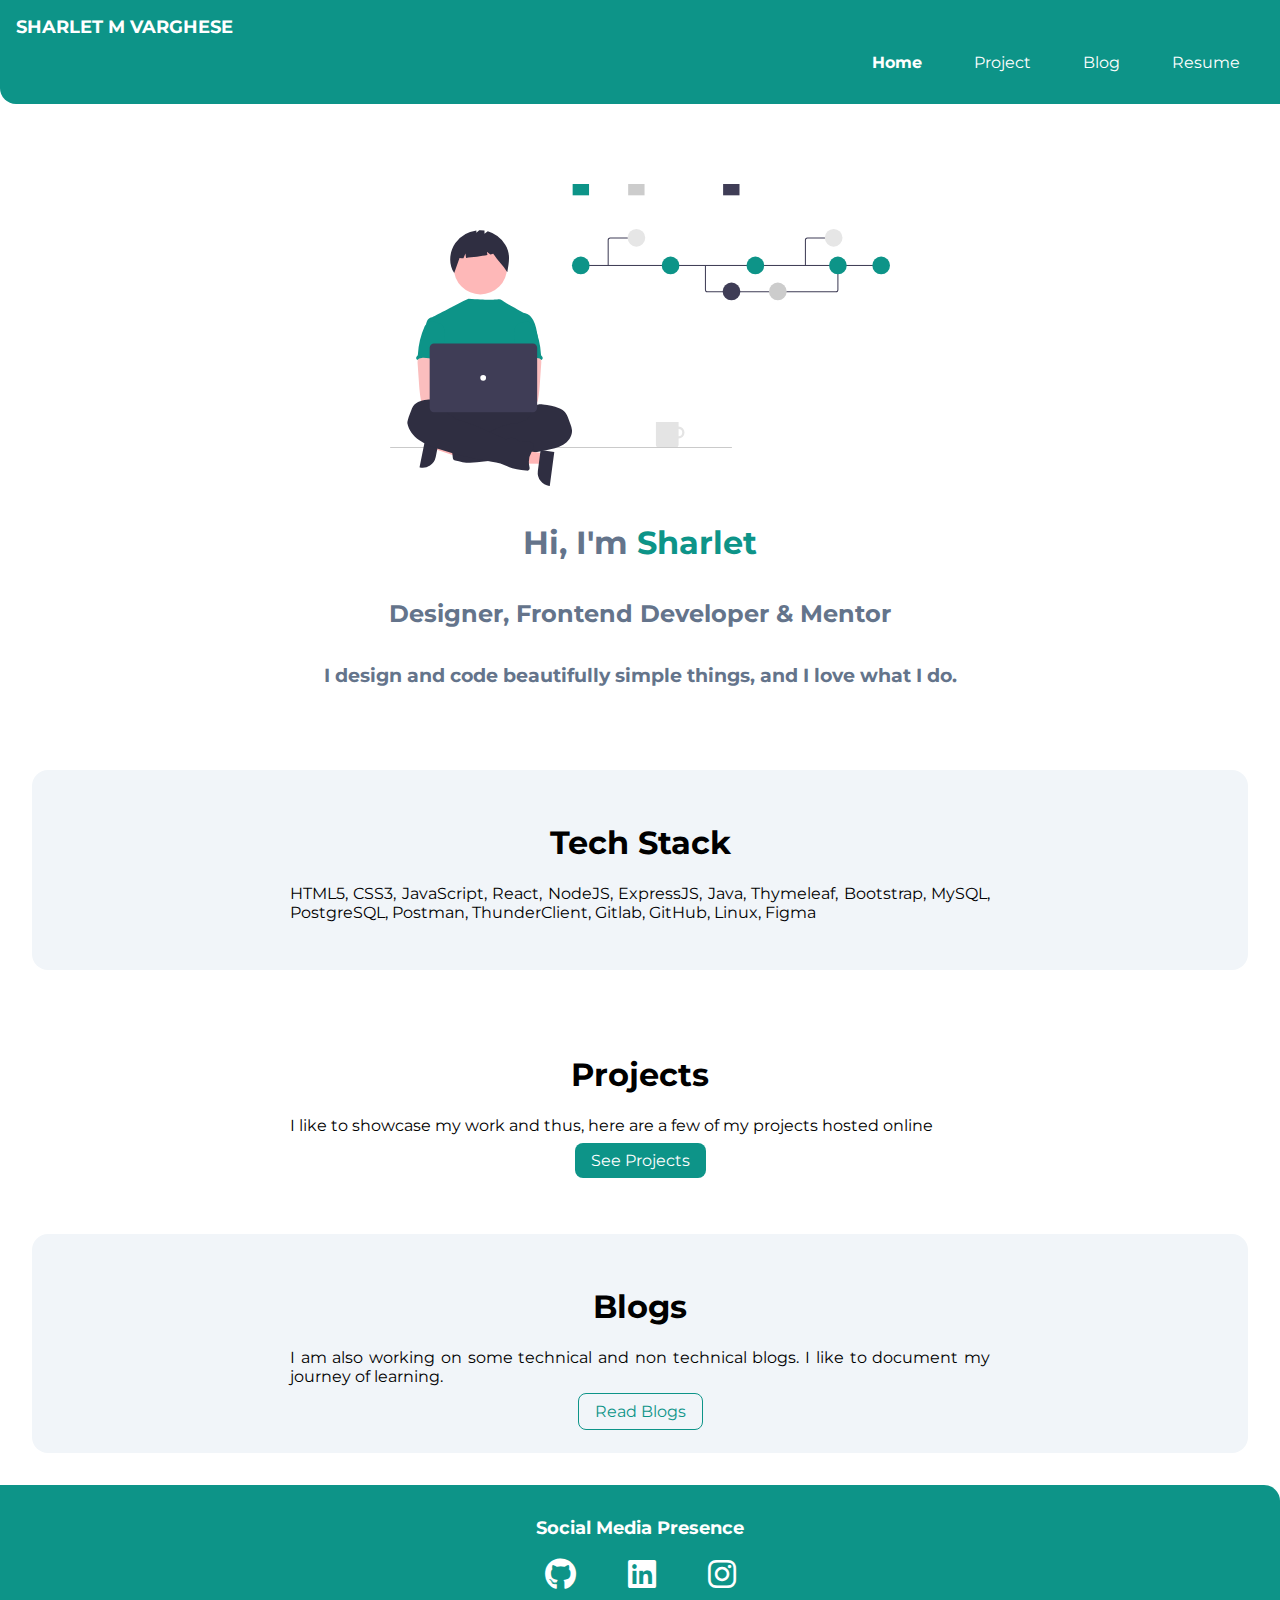
<file: index.html>
<!DOCTYPE html>
<html lang="en">
	<head>
		<meta charset="UTF-8" />
		<meta http-equiv="X-UA-Compatible" content="IE=edge" />
		<meta name="viewport" content="width=device-width, initial-scale=1.0" />
		<link rel="stylesheet" href="style.css" />
		<link
			rel="stylesheet"
			href="https://cdnjs.cloudflare.com/ajax/libs/font-awesome/6.4.0/css/all.min.css"
		/>
		<title>Portfolio | Sharlet M Varghese</title>
	</head>
	<body>
		<nav class="navigation container">
			<div class="nav-brand">SHARLET M VARGHESE</div>
			<ul class="list-non-bullet nav-pills">
				<li class="list-item-inline">
					<a class="link link-active" href="/">Home</a>
				</li>
				<li class="list-item-inline">
					<a class="link" href="/projects.html">Project</a>
				</li>
				<li class="list-item-inline">
					<a class="link" href="/blogs.html">Blog</a>
				</li>
				<li class="list-item-inline">
					<a class="link" href="/resume/Sharlet Varghese.pdf" download
						>Resume</a
					>
				</li>
			</ul>
		</nav>
		<header class="hero">
			<img class="hero-img" src="../images/devv.svg" alt="" />
			<h1 class="hero-heading">
				Hi, I'm
				<span class="heading-inverted"> Sharlet</span>
			</h1>
			<h2 class="hero-heading">Designer, Frontend Developer & Mentor</h2>
			<h3 class="hero-heading">
				I design and code beautifully simple things, and I love what I do.
			</h3>
		</header>
		<section class="section ow">
			<div class="container container-center">
				<h1>Tech Stack</h1>
				<p align="justify">
					HTML5, CSS3, JavaScript, React, NodeJS, ExpressJS, Java, Thymeleaf,
					Bootstrap, MySQL, PostgreSQL, Postman, ThunderClient, Gitlab, GitHub,
					Linux, Figma
				</p>
			</div>
		</section>
		<section class="section">
			<div class="container container-center">
				<h1>Projects</h1>
				<p align="justify">
					I like to showcase my work and thus, here are a few of my projects
					hosted online
				</p>
				<a class="link link-primary" href="/">See Projects</a>
			</div>
		</section>
		<section class="section ow">
			<div class="container container-center">
				<h1>Blogs</h1>
				<p align="justify">
					I am also working on some technical and non technical blogs. I like to
					document my journey of learning.
				</p>
				<a class="link link-secondary" href="/">Read Blogs</a>
			</div>
		</section>
		<footer class="footer">
			<div class="footer-header">Social Media Presence</div>
			<ul class="social-links list-non-bullet">
				<li class="list-item-inline">
					<a class="link" href="https://github.com/sharletmvarghese03"
						><i class="fa-brands fa-github"></i
					></a>
				</li>
				<li class="list-item-inline">
					<a
						class="link"
						href="https://in.linkedin.com/in/sharlet-varghese-2185a3116"
						><i class="fa-brands fa-linkedin"></i
					></a>
				</li>
				<li class="list-item-inline">
					<a class="link" href="/"><i class="fa-brands fa-instagram"></i></a>
				</li>
			</ul>
		</footer>
	</body>
</html>
</file>
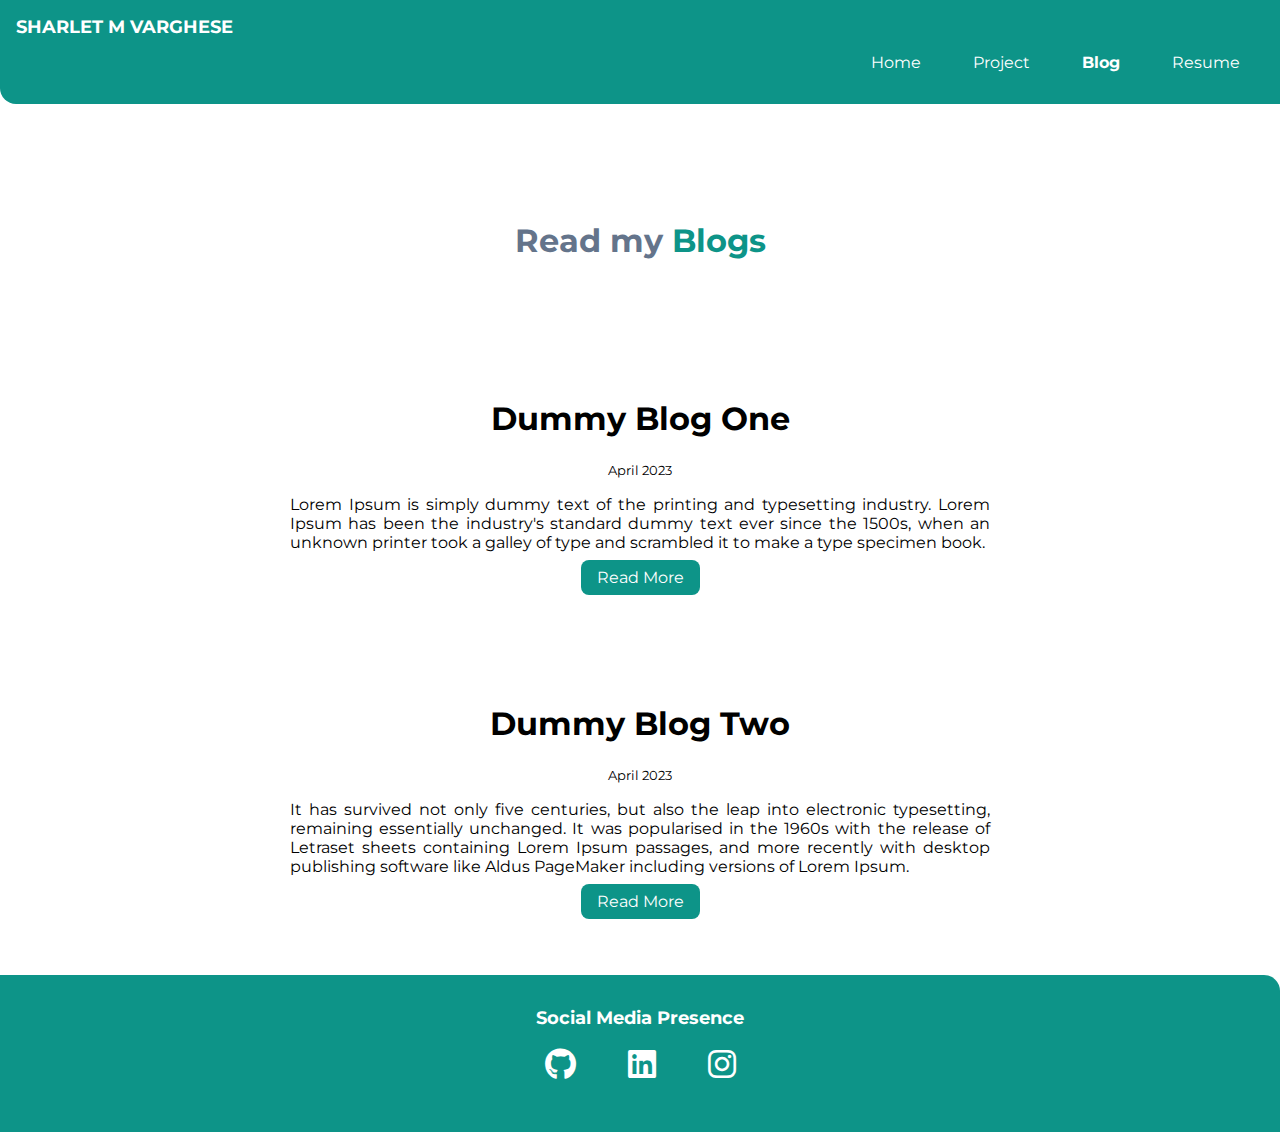
<file: blogs.html>
<!DOCTYPE html>
<html lang="en">
	<head>
		<meta charset="UTF-8" />
		<meta http-equiv="X-UA-Compatible" content="IE=edge" />
		<meta name="viewport" content="width=device-width, initial-scale=1.0" />
		<link rel="stylesheet" href="style.css" />
		<link
			rel="stylesheet"
			href="https://cdnjs.cloudflare.com/ajax/libs/font-awesome/6.4.0/css/all.min.css"
		/>
		<title>Document</title>
	</head>
	<body>
		<nav class="navigation container">
			<div class="nav-brand">SHARLET M VARGHESE</div>
			<ul class="list-non-bullet nav-pills">
				<li class="list-item-inline">
					<a class="link" href="/">Home</a>
				</li>
				<li class="list-item-inline">
					<a class="link" href="/projects.html">Project</a>
				</li>
				<li class="list-item-inline">
					<a class="link link-active" href="/blogs.html">Blog</a>
				</li>
				<li class="list-item-inline">
					<a class="link" href="/resume/Sharlet Varghese.pdf" download
						>Resume</a
					>
				</li>
			</ul>
		</nav>
		<header class="hero">
			<h1 class="hero-heading">
				Read my <span class="heading-inverted"> Blogs</span>
			</h1>
		</header>
		<section class="section">
			<div class="container container-center">
				<h1>Dummy Blog One</h1>
				<small>April 2023</small>
				<p align="justify">
					Lorem Ipsum is simply dummy text of the printing and typesetting
					industry. Lorem Ipsum has been the industry's standard dummy text ever
					since the 1500s, when an unknown printer took a galley of type and
					scrambled it to make a type specimen book.
				</p>
				<a class="link link-primary" href="/blogs.html">Read More</a>
			</div>
		</section>
		<section class="section">
			<div class="container container-center">
				<h1>Dummy Blog Two</h1>
				<small>April 2023</small>
				<p align="justify">
					It has survived not only five centuries, but also the leap into
					electronic typesetting, remaining essentially unchanged. It was
					popularised in the 1960s with the release of Letraset sheets
					containing Lorem Ipsum passages, and more recently with desktop
					publishing software like Aldus PageMaker including versions of Lorem
					Ipsum.
				</p>
				<a class="link link-primary" href="/blogs.html">Read More</a>
			</div>
		</section>
		<footer class="footer">
			<div class="footer-header">Social Media Presence</div>
			<ul class="social-links list-non-bullet">
				<li class="list-item-inline">
					<a class="link" href="https://github.com/sharletmvarghese03"
						><i class="fa-brands fa-github"></i
					></a>
				</li>
				<li class="list-item-inline">
					<a
						class="link"
						href="https://in.linkedin.com/in/sharlet-varghese-2185a3116"
						><i class="fa-brands fa-linkedin"></i
					></a>
				</li>
				<li class="list-item-inline">
					<a class="link" href="/"><i class="fa-brands fa-instagram"></i></a>
				</li>
			</ul>
		</footer>
	</body>
</html>
</file>
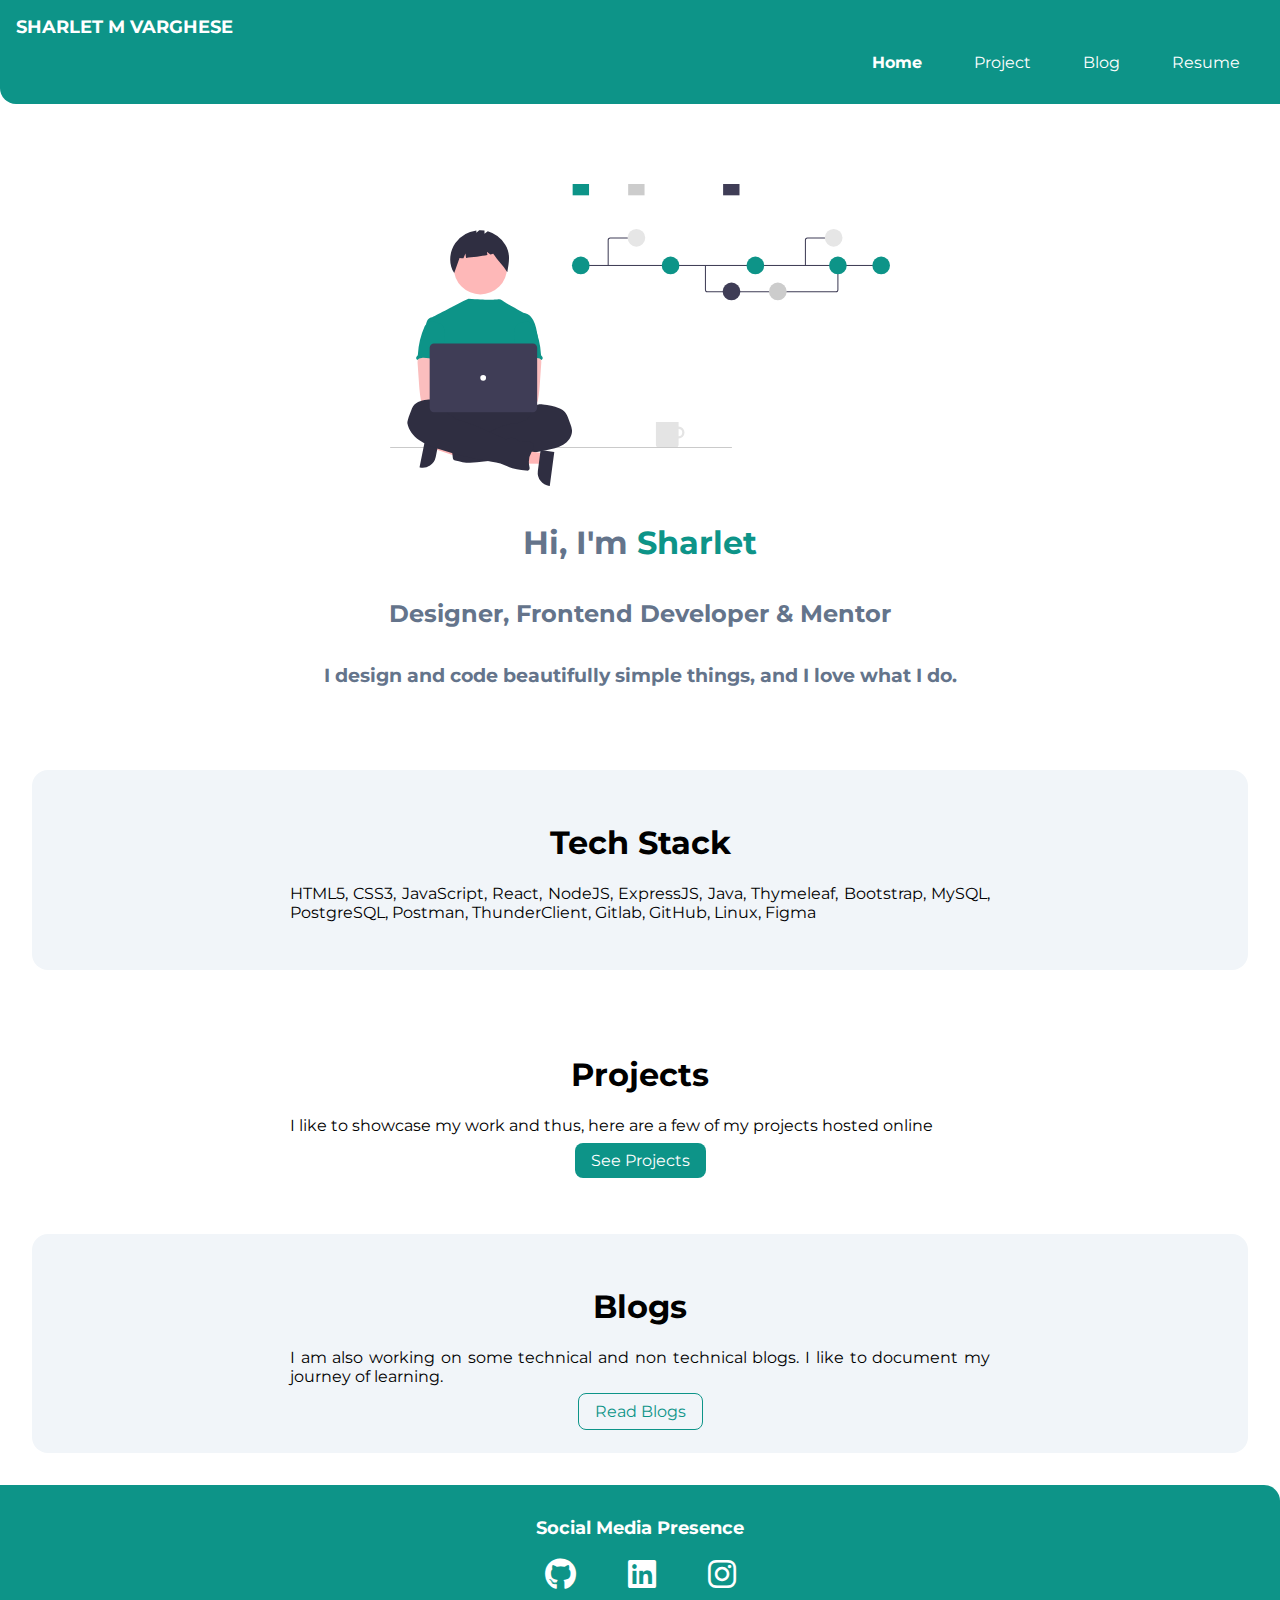
<file: portfolio.html>
<!DOCTYPE html>
<html lang="en">
	<head>
		<meta charset="UTF-8" />
		<meta http-equiv="X-UA-Compatible" content="IE=edge" />
		<meta name="viewport" content="width=device-width, initial-scale=1.0" />
		<link rel="stylesheet" href="style.css" />
		<link
			rel="stylesheet"
			href="https://cdnjs.cloudflare.com/ajax/libs/font-awesome/6.4.0/css/all.min.css"
		/>
		<title>Portfolio | Sharlet M Varghese</title>
	</head>
	<body>
		<nav class="navigation container">
			<div class="nav-brand">SHARLET M VARGHESE</div>
			<ul class="list-non-bullet nav-pills">
				<li class="list-item-inline">
					<a class="link link-active" href="/portfolio.html">Home</a>
				</li>
				<li class="list-item-inline">
					<a class="link" href="/projects.html">Project</a>
				</li>
				<li class="list-item-inline">
					<a class="link" href="/blogs.html">Blog</a>
				</li>
				<li class="list-item-inline">
					<a class="link" href="/resume/Sharlet Varghese.pdf" download
						>Resume</a
					>
				</li>
			</ul>
		</nav>
		<header class="hero">
			<img class="hero-img" src="../images/devv.svg" alt="" />
			<h1 class="hero-heading">
				Hi, I'm
				<span class="heading-inverted"> Sharlet</span>
			</h1>
			<h2 class="hero-heading">Designer, Frontend Developer & Mentor</h2>
			<h3 class="hero-heading">
				I design and code beautifully simple things, and I love what I do.
			</h3>
		</header>
		<section class="section ow">
			<div class="container container-center">
				<h1>Tech Stack</h1>
				<p align="justify">
					HTML5, CSS3, JavaScript, React, NodeJS, ExpressJS, Java, Thymeleaf,
					Bootstrap, MySQL, PostgreSQL, Postman, ThunderClient, Gitlab, GitHub,
					Linux, Figma
				</p>
			</div>
		</section>
		<section class="section">
			<div class="container container-center">
				<h1>Projects</h1>
				<p align="justify">
					I like to showcase my work and thus, here are a few of my projects
					hosted online
				</p>
				<a class="link link-primary" href="/">See Projects</a>
			</div>
		</section>
		<section class="section ow">
			<div class="container container-center">
				<h1>Blogs</h1>
				<p align="justify">
					I am also working on some technical and non technical blogs. I like to
					document my journey of learning.
				</p>
				<a class="link link-secondary" href="/">Read Blogs</a>
			</div>
		</section>
		<footer class="footer">
			<div class="footer-header">Social Media Presence</div>
			<ul class="social-links list-non-bullet">
				<li class="list-item-inline">
					<a class="link" href="https://github.com/sharletmvarghese03"
						><i class="fa-brands fa-github"></i
					></a>
				</li>
				<li class="list-item-inline">
					<a
						class="link"
						href="https://in.linkedin.com/in/sharlet-varghese-2185a3116"
						><i class="fa-brands fa-linkedin"></i
					></a>
				</li>
				<li class="list-item-inline">
					<a class="link" href="/"><i class="fa-brands fa-instagram"></i></a>
				</li>
			</ul>
		</footer>
	</body>
</html>
</file>
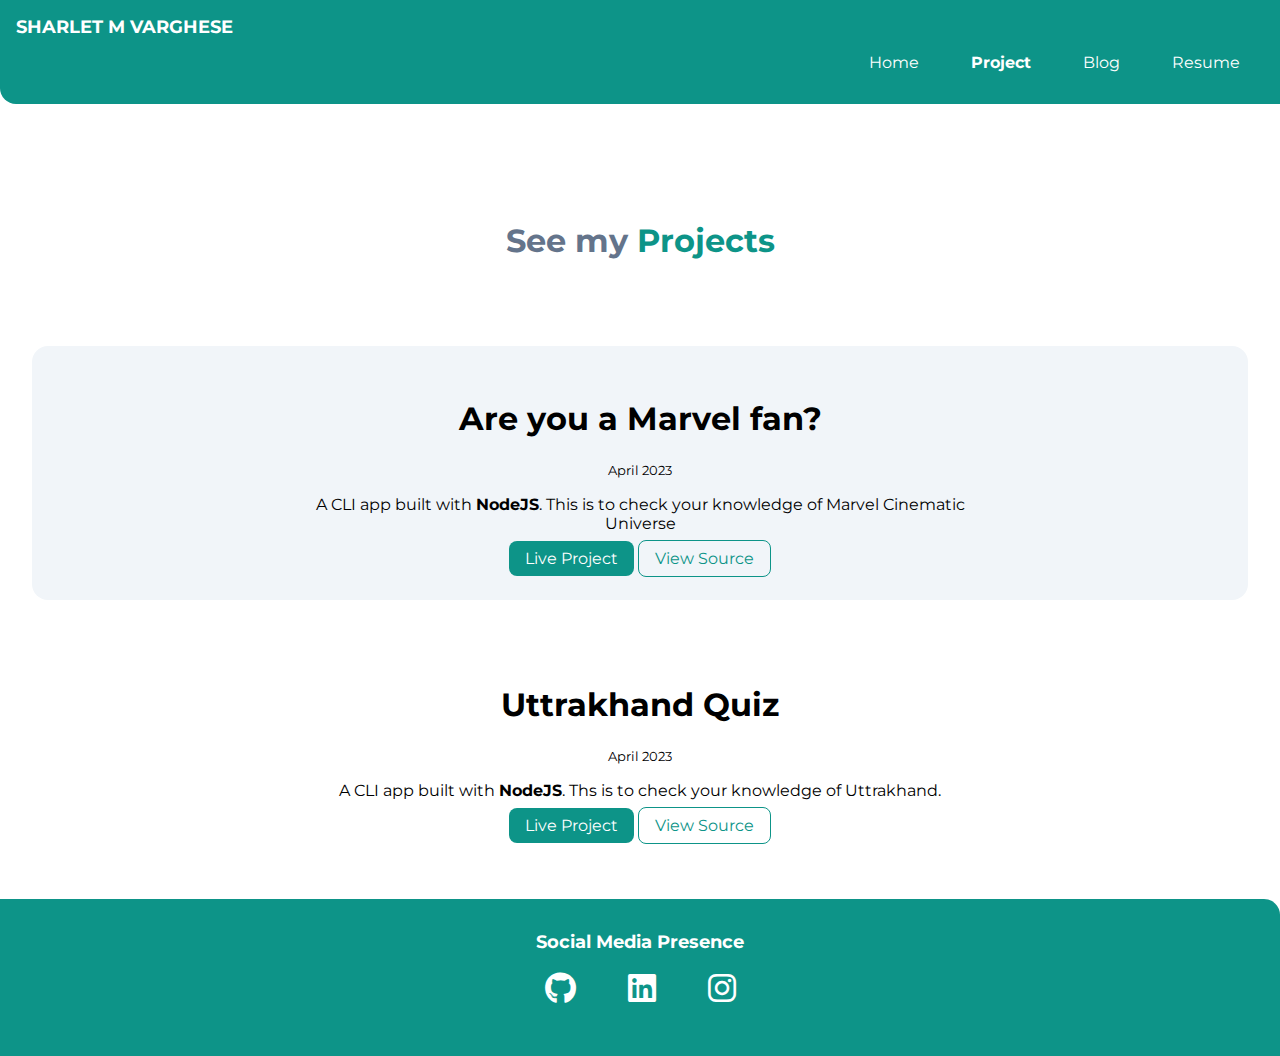
<file: projects.html>
<!DOCTYPE html>
<html lang="en">
	<head>
		<meta charset="UTF-8" />
		<meta http-equiv="X-UA-Compatible" content="IE=edge" />
		<meta name="viewport" content="width=device-width, initial-scale=1.0" />
		<link rel="stylesheet" href="style.css" />
		<link
			rel="stylesheet"
			href="https://cdnjs.cloudflare.com/ajax/libs/font-awesome/6.4.0/css/all.min.css"
		/>
		<title>Project | Sharlet M Varghese</title>
	</head>
	<body>
		<nav class="navigation container">
			<div class="nav-brand">SHARLET M VARGHESE</div>
			<ul class="list-non-bullet nav-pills">
				<li class="list-item-inline">
					<a class="link" href="/">Home</a>
				</li>
				<li class="list-item-inline">
					<a class="link link-active" href="/projects.html">Project</a>
				</li>
				<li class="list-item-inline">
					<a class="link" href="/blogs.html">Blog</a>
				</li>
				<li class="list-item-inline">
					<a class="link" href="/resume/Sharlet Varghese.pdf" download
						>Resume</a
					>
				</li>
			</ul>
		</nav>
		<header class="hero">
			<h1 class="hero-heading">
				See my <span class="heading-inverted"> Projects</span>
			</h1>
		</header>
		<section class="section ow">
			<div class="container container-center">
				<h1>Are you a Marvel fan?</h1>
				<small>April 2023</small>
				<p>
					A CLI app built with <strong>NodeJS</strong>. This is to check your
					knowledge of Marvel Cinematic Universe
				</p>
				<a
					class="link link-primary"
					href="https://replit.com/@smvterminates/markOne-score-and-message-added?embed=true"
					>Live Project</a
				>
				<a
					class="link link-secondary"
					href="https://github.com/sharletmvarghese03/markOne-MarvelQuiz"
					>View Source</a
				>
			</div>
		</section>
		<section class="section">
			<div class="container container-center">
				<h1>Uttrakhand Quiz</h1>
				<small>April 2023</small>
				<p>
					A CLI app built with <strong>NodeJS</strong>. Ths is to check your
					knowledge of Uttrakhand.
				</p>
				<a
					class="link link-primary"
					href="https://replit.com/@smvterminates/markTwo-scoreLevel?embed=true"
					>Live Project</a
				>
				<a
					class="link link-secondary"
					href="https://github.com/sharletmvarghese03/markTwo-UttrakhandQuiz"
					>View Source</a
				>
			</div>
		</section>
		<footer class="footer">
			<div class="footer-header">Social Media Presence</div>
			<ul class="social-links list-non-bullet">
				<li class="list-item-inline">
					<a class="link" href="https://github.com/sharletmvarghese03"
						><i class="fa-brands fa-github"></i
					></a>
				</li>
				<li class="list-item-inline">
					<a
						class="link"
						href="https://in.linkedin.com/in/sharlet-varghese-2185a3116"
						><i class="fa-brands fa-linkedin"></i
					></a>
				</li>
				<li class="list-item-inline">
					<a class="link" href="/"><i class="fa-brands fa-instagram"></i></a>
				</li>
			</ul>
		</footer>
	</body>
</html>
</file>
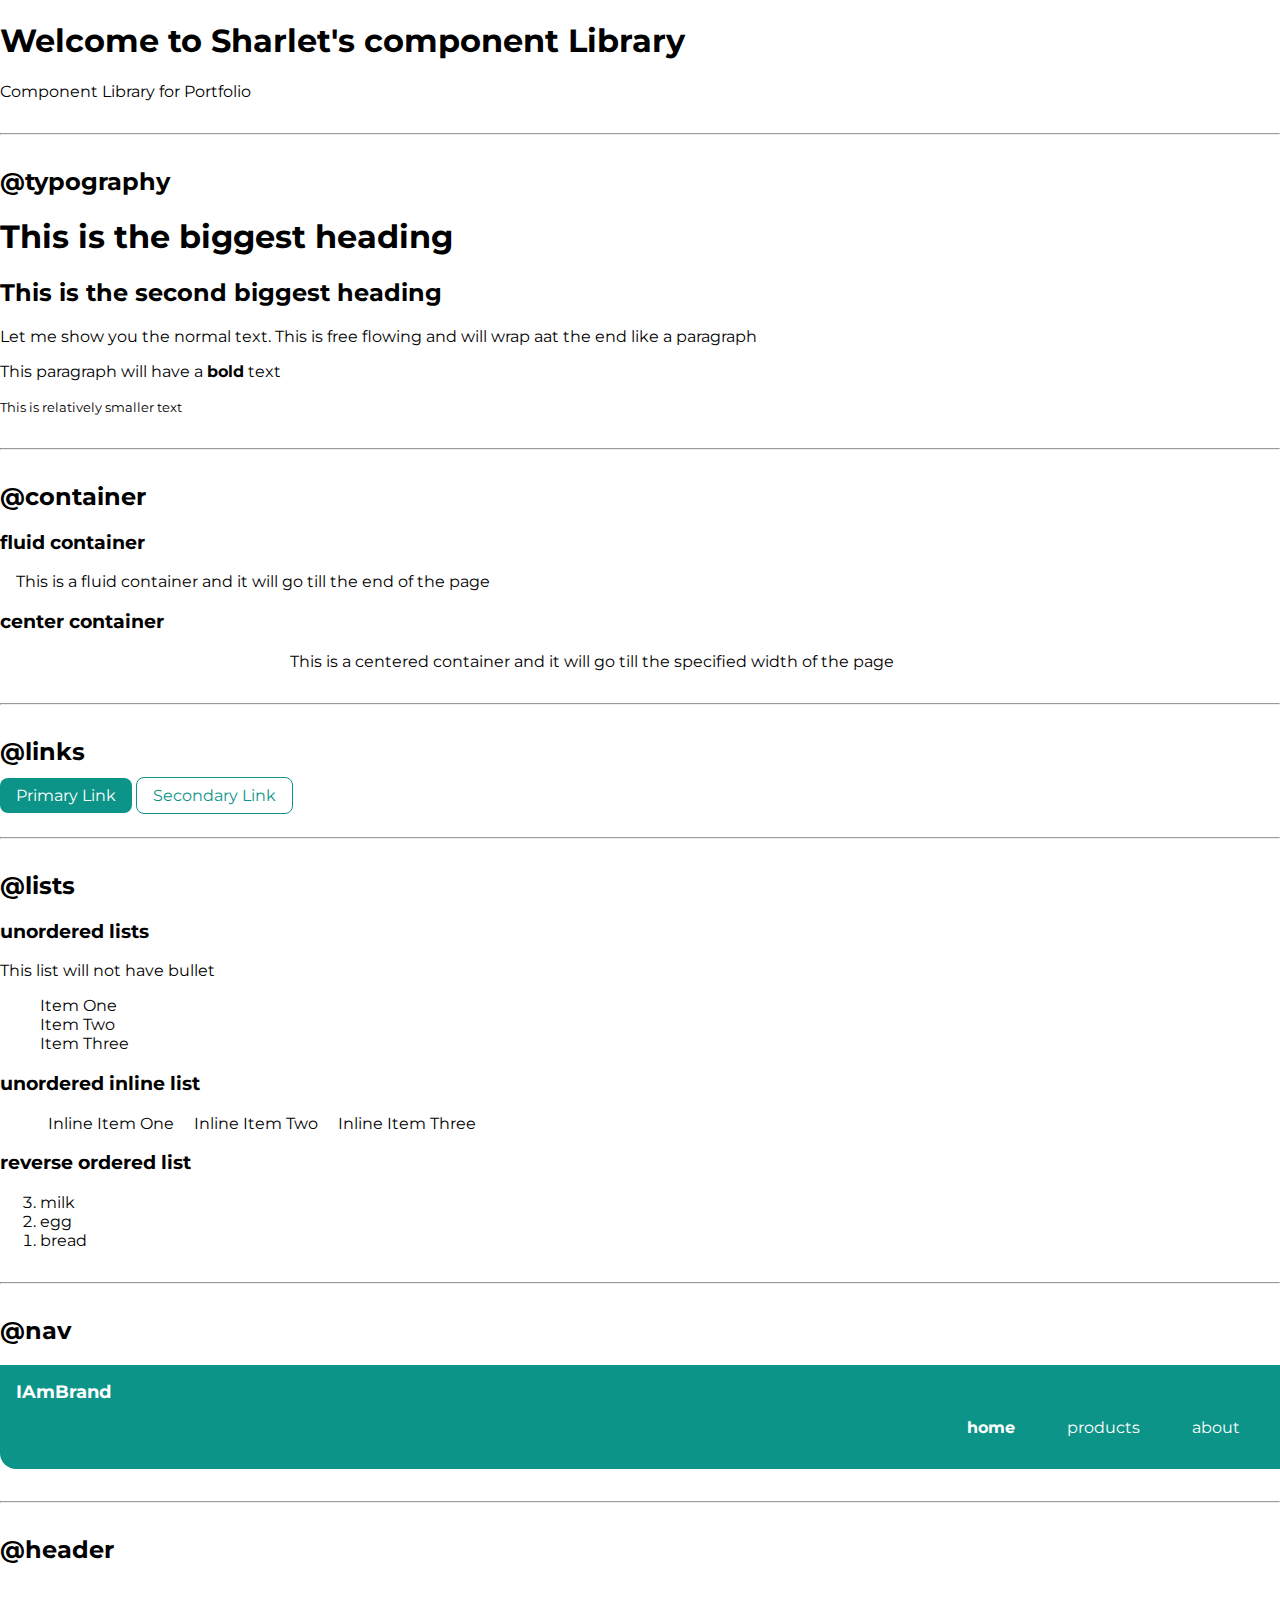
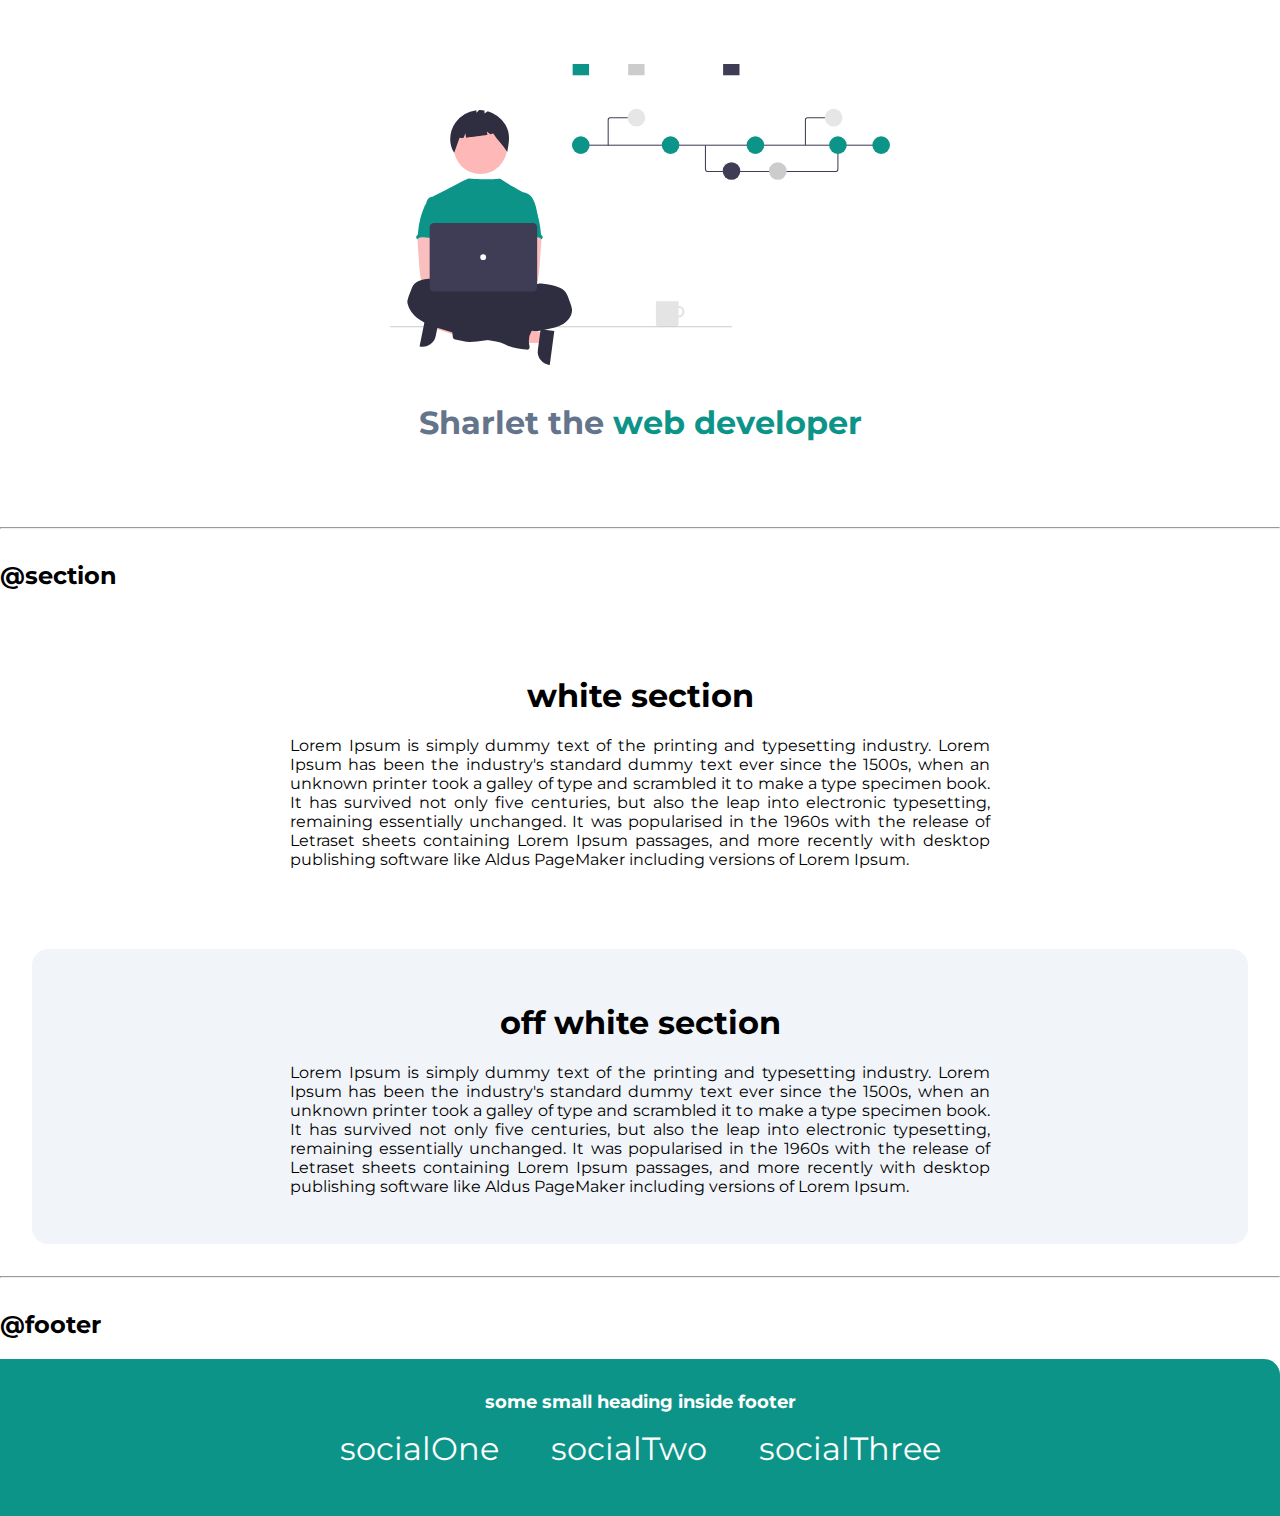
<file: components/components.html>
<!DOCTYPE html>
<html lang="en">
	<head>
		<meta charset="UTF-8" />
		<meta http-equiv="X-UA-Compatible" content="IE=edge" />
		<meta name="viewport" content="width=device-width, initial-scale=1.0" />
		<title>Component Library</title>
		<link rel="stylesheet" href="../style.css" />
	</head>
	<body>
		<h1>Welcome to Sharlet's component Library</h1>
		<p>Component Library for Portfolio</p>

		<hr />
		<h2>@typography</h2>
		<h1>This is the biggest heading</h1>
		<h2>This is the second biggest heading</h2>
		<p>
			Let me show you the normal text. This is free flowing and will wrap aat
			the end like a paragraph
		</p>
		<p>This paragraph will have a <strong>bold</strong> text</p>
		<small>This is relatively smaller text</small>

		<hr />

		<h2>@container</h2>

		<h3>fluid container</h3>
		<div class="container container-fluid">
			This is a fluid container and it will go till the end of the page
		</div>

		<h3>center container</h3>
		<div class="container container-center">
			This is a centered container and it will go till the specified width of
			the page
		</div>

		<hr />

		<h2>@links</h2>
		<a class="link link-primary" href="/">Primary Link</a>
		<a class="link link-secondary" href="/">Secondary Link</a>

		<hr />

		<h2>@lists</h2>

		<h3>unordered lists</h3>
		<p>This list will not have bullet</p>
		<ul class="list-non-bullet">
			<li>Item One</li>
			<li>Item Two</li>
			<li>Item Three</li>
		</ul>

		<h3>unordered inline list</h3>
		<ul class="list-non-bullet">
			<li class="list-item-inline">Inline Item One</li>
			<li class="list-item-inline">Inline Item Two</li>
			<li class="list-item-inline">Inline Item Three</li>
		</ul>

		<h3>reverse ordered list</h3>
		<ol reversed>
			<li>milk</li>
			<li>egg</li>
			<li>bread</li>
		</ol>

		<hr />

		<h2>@nav</h2>
		<nav class="navigation container">
			<div class="nav-brand">IAmBrand</div>
			<ul class="list-non-bullet nav-pills">
				<li class="list-item-inline">
					<a class="link link-active" href="/">home</a>
				</li>
				<li class="list-item-inline">
					<a class="link" href="/">products</a>
				</li>
				<li class="list-item-inline">
					<a class="link" href="/">about</a>
				</li>
			</ul>
		</nav>

		<hr />

		<h2>@header</h2>

		<header class="hero">
			<img class="hero-img" src="../images/devv.svg" alt="" />
			<h1 class="hero-heading">
				Sharlet the <span class="heading-inverted"> web developer</span>
			</h1>
		</header>

		<hr />

		<h2>@section</h2>

		<section class="section">
			<div class="container container-center">
				<h1>white section</h1>
				<p align="justify">
					Lorem Ipsum is simply dummy text of the printing and typesetting
					industry. Lorem Ipsum has been the industry's standard dummy text ever
					since the 1500s, when an unknown printer took a galley of type and
					scrambled it to make a type specimen book. It has survived not only
					five centuries, but also the leap into electronic typesetting,
					remaining essentially unchanged. It was popularised in the 1960s with
					the release of Letraset sheets containing Lorem Ipsum passages, and
					more recently with desktop publishing software like Aldus PageMaker
					including versions of Lorem Ipsum.
				</p>
			</div>
		</section>

		<section class="section ow">
			<div class="container container-center">
				<h1>off white section</h1>
				<p align="justify">
					Lorem Ipsum is simply dummy text of the printing and typesetting
					industry. Lorem Ipsum has been the industry's standard dummy text ever
					since the 1500s, when an unknown printer took a galley of type and
					scrambled it to make a type specimen book. It has survived not only
					five centuries, but also the leap into electronic typesetting,
					remaining essentially unchanged. It was popularised in the 1960s with
					the release of Letraset sheets containing Lorem Ipsum passages, and
					more recently with desktop publishing software like Aldus PageMaker
					including versions of Lorem Ipsum.
				</p>
			</div>
		</section>

		<hr />

		<h2>@footer</h2>

		<footer class="footer">
			<div class="footer-header">some small heading inside footer</div>
			<ul class="social-links list-non-bullet">
				<li class="list-item-inline"><a class="link" href="/">socialOne</a></li>
				<li class="list-item-inline"><a class="link" href="/">socialTwo</a></li>
				<li class="list-item-inline">
					<a class="link" href="/">socialThree</a>
				</li>
			</ul>
		</footer>

		<!-- <div style="height: 30vh"></div> -->
	</body>
</html>
</file>
<file: style.css>
@import url('https://fonts.googleapis.com/css2?family=Montserrat:wght@400;700&display=swap');

:root {
	--primary-color: #0d9488;
	--light-color: #ffffff;
	--dark-gray: #64748b;
	--off-white: #f1f5f9;
}

body {
	font-family: 'Montserrat', sans-serif;
	margin: 0;
	padding: 0;
	box-sizing: border-box;
}

hr {
	margin: 2rem 0;
}

/** container **/

.container {
	padding: 0rem 1rem;
}

.container-center {
	max-width: 700px;
	margin: auto;
}

/** links **/
.link {
	text-decoration: none;
	padding: 0.5rem 1rem;
	border-radius: 0.5rem;
}

.link-primary {
	background-color: var(--primary-color);
	color: var(--light-color);
}

.link-secondary {
	color: var(--primary-color);
	border: 1px solid var(--primary-color);
}

/** lists **/
.list-non-bullet {
	list-style: none;
}

.list-item-inline {
	display: inline;
	padding: 0 0.5rem;
}

/** nav **/

.navigation {
	background-color: var(--primary-color);
	color: var(--light-color);
	padding: 1rem;
	border-bottom-left-radius: 1rem;
}

.nav-brand {
	font-weight: bold;
	font-size: 1.1rem;
}

.navigation .link {
	color: inherit;
}

.navigation .nav-pills {
	text-align: right;
}

.navigation .link-active {
	font-weight: bold;
}

/** header **/
.hero {
	padding: 2rem;
	padding-top: 5rem;
}

.hero .hero-img {
	max-width: 500px;
	display: block;
	margin: auto;
}

.hero .hero-heading {
	text-align: center;
	padding-top: 1rem;
	color: var(--dark-gray);
}

.hero .hero-heading .heading-inverted {
	color: var(--primary-color);
}

/** section **/

.section {
	padding: 2rem;
	margin: 2rem;
	border-radius: 1rem;
	text-align: center;
}

.section h1 {
	text-align: center;
}

.ow {
	background-color: var(--off-white);
}

/** footer **/

.footer {
	background-color: var(--primary-color);
	padding: 2rem 1rem;
	text-align: center;
	color: var(--light-color);
	border-top-right-radius: 1rem;
}

.footer .footer-header {
	font-weight: bold;
	font-size: large;
}

.footer .link {
	font-size: xx-large;
	color: var(--light-color);
}

.footer ul {
	padding-inline-start: 0px;
}
</file>
